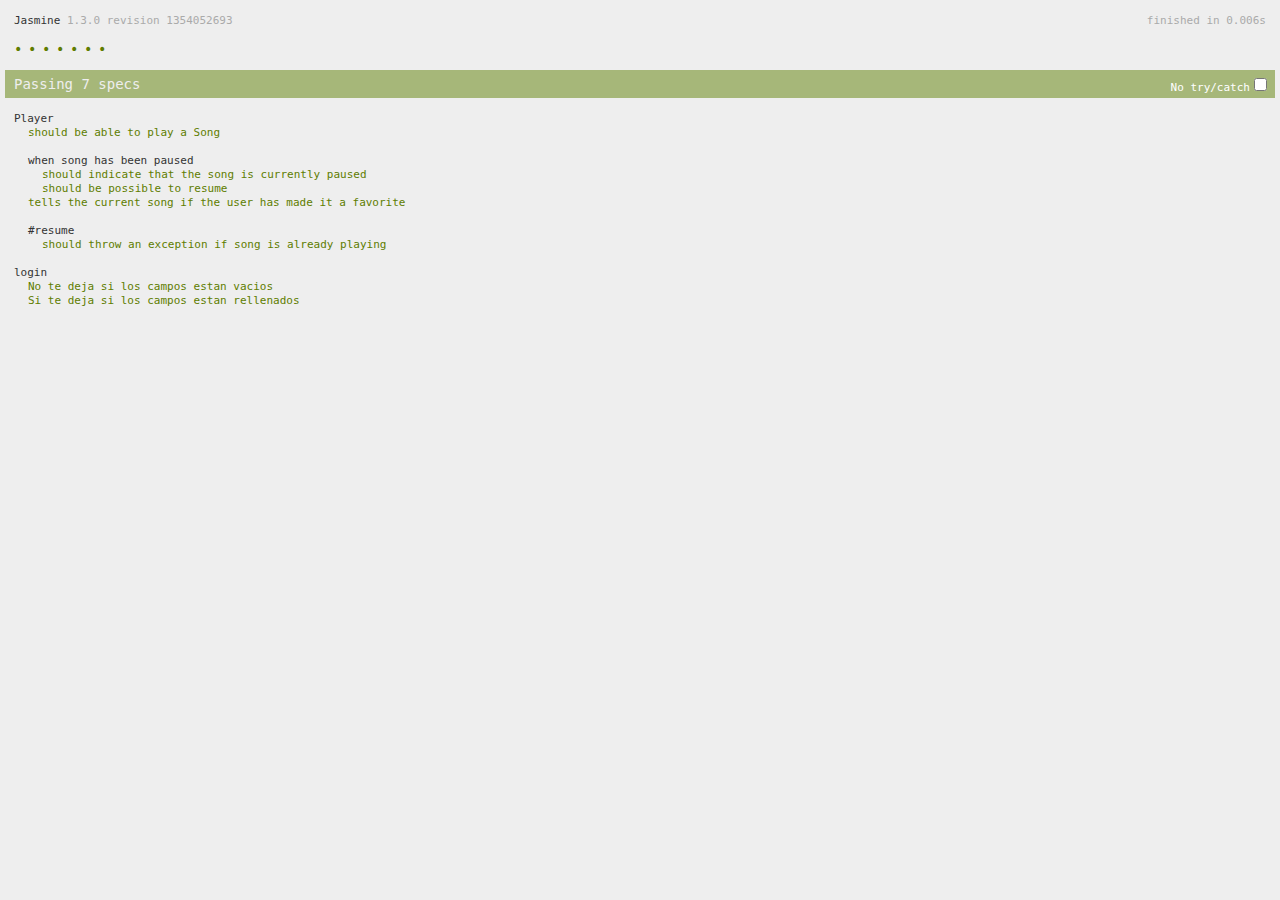
<file: jasmine/SpecRunner.html>
<!DOCTYPE HTML PUBLIC "-//W3C//DTD HTML 4.01 Transitional//EN"
  "http://www.w3.org/TR/html4/loose.dtd">
<html>
<head>
  <title>Jasmine Spec Runner</title>

  <link rel="shortcut icon" type="image/png" href="lib/jasmine-1.3.0/jasmine_favicon.png">
  <link rel="stylesheet" type="text/css" href="lib/jasmine-1.3.0/jasmine.css">
  <script type="text/javascript" src="lib/jasmine-1.3.0/jasmine.js"></script>
  <script type="text/javascript" src="lib/jasmine-1.3.0/jasmine-html.js"></script>

  <!-- Incluyo JQUery -->
  <script src="//ajax.googleapis.com/ajax/libs/jquery/1.10.2/jquery.min.js"></script>

    <!-- include source files here... -->
  <script type="text/javascript" src="src/Player.js"></script>
  <script type="text/javascript" src="src/Song.js"></script>
  <script type="text/javascript" src="../funciones.js"></script>

  <!-- include spec files here... -->
  <script type="text/javascript" src="spec/SpecHelper.js"></script>
  <script type="text/javascript" src="spec/PlayerSpec.js"></script>
  <script type="text/javascript" src="spec/PruebaSpec.js"></script>

  <script type="text/javascript">
    (function() {
      var jasmineEnv = jasmine.getEnv();
      jasmineEnv.updateInterval = 1000;

      var htmlReporter = new jasmine.HtmlReporter();

      jasmineEnv.addReporter(htmlReporter);

      jasmineEnv.specFilter = function(spec) {
        return htmlReporter.specFilter(spec);
      };

      var currentWindowOnload = window.onload;

      window.onload = function() {
        if (currentWindowOnload) {
          currentWindowOnload();
        }
        execJasmine();
      };

      function execJasmine() {
        jasmineEnv.execute();
      }

    })();
  </script>

</head>

<body>
<!-- Pongo los dos input para que los reconozca -->
<input type="text" id="login" style="display:none">
<input type="text" id="contraseñalogin" style="display:none">
</body>
</html>
</file>
<file: jasmine/lib/jasmine-1.3.0/jasmine.css>
body { background-color: #eeeeee; padding: 0; margin: 5px; overflow-y: scroll; }

#HTMLReporter { font-size: 11px; font-family: Monaco, "Lucida Console", monospace; line-height: 14px; color: #333333; }
#HTMLReporter a { text-decoration: none; }
#HTMLReporter a:hover { text-decoration: underline; }
#HTMLReporter p, #HTMLReporter h1, #HTMLReporter h2, #HTMLReporter h3, #HTMLReporter h4, #HTMLReporter h5, #HTMLReporter h6 { margin: 0; line-height: 14px; }
#HTMLReporter .banner, #HTMLReporter .symbolSummary, #HTMLReporter .summary, #HTMLReporter .resultMessage, #HTMLReporter .specDetail .description, #HTMLReporter .alert .bar, #HTMLReporter .stackTrace { padding-left: 9px; padding-right: 9px; }
#HTMLReporter #jasmine_content { position: fixed; right: 100%; }
#HTMLReporter .version { color: #aaaaaa; }
#HTMLReporter .banner { margin-top: 14px; }
#HTMLReporter .duration { color: #aaaaaa; float: right; }
#HTMLReporter .symbolSummary { overflow: hidden; *zoom: 1; margin: 14px 0; }
#HTMLReporter .symbolSummary li { display: block; float: left; height: 7px; width: 14px; margin-bottom: 7px; font-size: 16px; }
#HTMLReporter .symbolSummary li.passed { font-size: 14px; }
#HTMLReporter .symbolSummary li.passed:before { color: #5e7d00; content: "\02022"; }
#HTMLReporter .symbolSummary li.failed { line-height: 9px; }
#HTMLReporter .symbolSummary li.failed:before { color: #b03911; content: "x"; font-weight: bold; margin-left: -1px; }
#HTMLReporter .symbolSummary li.skipped { font-size: 14px; }
#HTMLReporter .symbolSummary li.skipped:before { color: #bababa; content: "\02022"; }
#HTMLReporter .symbolSummary li.pending { line-height: 11px; }
#HTMLReporter .symbolSummary li.pending:before { color: #aaaaaa; content: "-"; }
#HTMLReporter .exceptions { color: #fff; float: right; margin-top: 5px; margin-right: 5px; }
#HTMLReporter .bar { line-height: 28px; font-size: 14px; display: block; color: #eee; }
#HTMLReporter .runningAlert { background-color: #666666; }
#HTMLReporter .skippedAlert { background-color: #aaaaaa; }
#HTMLReporter .skippedAlert:first-child { background-color: #333333; }
#HTMLReporter .skippedAlert:hover { text-decoration: none; color: white; text-decoration: underline; }
#HTMLReporter .passingAlert { background-color: #a6b779; }
#HTMLReporter .passingAlert:first-child { background-color: #5e7d00; }
#HTMLReporter .failingAlert { background-color: #cf867e; }
#HTMLReporter .failingAlert:first-child { background-color: #b03911; }
#HTMLReporter .results { margin-top: 14px; }
#HTMLReporter #details { display: none; }
#HTMLReporter .resultsMenu, #HTMLReporter .resultsMenu a { background-color: #fff; color: #333333; }
#HTMLReporter.showDetails .summaryMenuItem { font-weight: normal; text-decoration: inherit; }
#HTMLReporter.showDetails .summaryMenuItem:hover { text-decoration: underline; }
#HTMLReporter.showDetails .detailsMenuItem { font-weight: bold; text-decoration: underline; }
#HTMLReporter.showDetails .summary { display: none; }
#HTMLReporter.showDetails #details { display: block; }
#HTMLReporter .summaryMenuItem { font-weight: bold; text-decoration: underline; }
#HTMLReporter .summary { margin-top: 14px; }
#HTMLReporter .summary .suite .suite, #HTMLReporter .summary .specSummary { margin-left: 14px; }
#HTMLReporter .summary .specSummary.passed a { color: #5e7d00; }
#HTMLReporter .summary .specSummary.failed a { color: #b03911; }
#HTMLReporter .description + .suite { margin-top: 0; }
#HTMLReporter .suite { margin-top: 14px; }
#HTMLReporter .suite a { color: #333333; }
#HTMLReporter #details .specDetail { margin-bottom: 28px; }
#HTMLReporter #details .specDetail .description { display: block; color: white; background-color: #b03911; }
#HTMLReporter .resultMessage { padding-top: 14px; color: #333333; }
#HTMLReporter .resultMessage span.result { display: block; }
#HTMLReporter .stackTrace { margin: 5px 0 0 0; max-height: 224px; overflow: auto; line-height: 18px; color: #666666; border: 1px solid #ddd; background: white; white-space: pre; }

#TrivialReporter { padding: 8px 13px; position: absolute; top: 0; bottom: 0; left: 0; right: 0; overflow-y: scroll; background-color: white; font-family: "Helvetica Neue Light", "Lucida Grande", "Calibri", "Arial", sans-serif; /*.resultMessage {*/ /*white-space: pre;*/ /*}*/ }
#TrivialReporter a:visited, #TrivialReporter a { color: #303; }
#TrivialReporter a:hover, #TrivialReporter a:active { color: blue; }
#TrivialReporter .run_spec { float: right; padding-right: 5px; font-size: .8em; text-decoration: none; }
#TrivialReporter .banner { color: #303; background-color: #fef; padding: 5px; }
#TrivialReporter .logo { float: left; font-size: 1.1em; padding-left: 5px; }
#TrivialReporter .logo .version { font-size: .6em; padding-left: 1em; }
#TrivialReporter .runner.running { background-color: yellow; }
#TrivialReporter .options { text-align: right; font-size: .8em; }
#TrivialReporter .suite { border: 1px outset gray; margin: 5px 0; padding-left: 1em; }
#TrivialReporter .suite .suite { margin: 5px; }
#TrivialReporter .suite.passed { background-color: #dfd; }
#TrivialReporter .suite.failed { background-color: #fdd; }
#TrivialReporter .spec { margin: 5px; padding-left: 1em; clear: both; }
#TrivialReporter .spec.failed, #TrivialReporter .spec.passed, #TrivialReporter .spec.skipped { padding-bottom: 5px; border: 1px solid gray; }
#TrivialReporter .spec.failed { background-color: #fbb; border-color: red; }
#TrivialReporter .spec.passed { background-color: #bfb; border-color: green; }
#TrivialReporter .spec.skipped { background-color: #bbb; }
#TrivialReporter .messages { border-left: 1px dashed gray; padding-left: 1em; padding-right: 1em; }
#TrivialReporter .passed { background-color: #cfc; display: none; }
#TrivialReporter .failed { background-color: #fbb; }
#TrivialReporter .skipped { color: #777; background-color: #eee; display: none; }
#TrivialReporter .resultMessage span.result { display: block; line-height: 2em; color: black; }
#TrivialReporter .resultMessage .mismatch { color: black; }
#TrivialReporter .stackTrace { white-space: pre; font-size: .8em; margin-left: 10px; max-height: 5em; overflow: auto; border: 1px inset red; padding: 1em; background: #eef; }
#TrivialReporter .finished-at { padding-left: 1em; font-size: .6em; }
#TrivialReporter.show-passed .passed, #TrivialReporter.show-skipped .skipped { display: block; }
#TrivialReporter #jasmine_content { position: fixed; right: 100%; }
#TrivialReporter .runner { border: 1px solid gray; display: block; margin: 5px 0; padding: 2px 0 2px 10px; }
</file>
